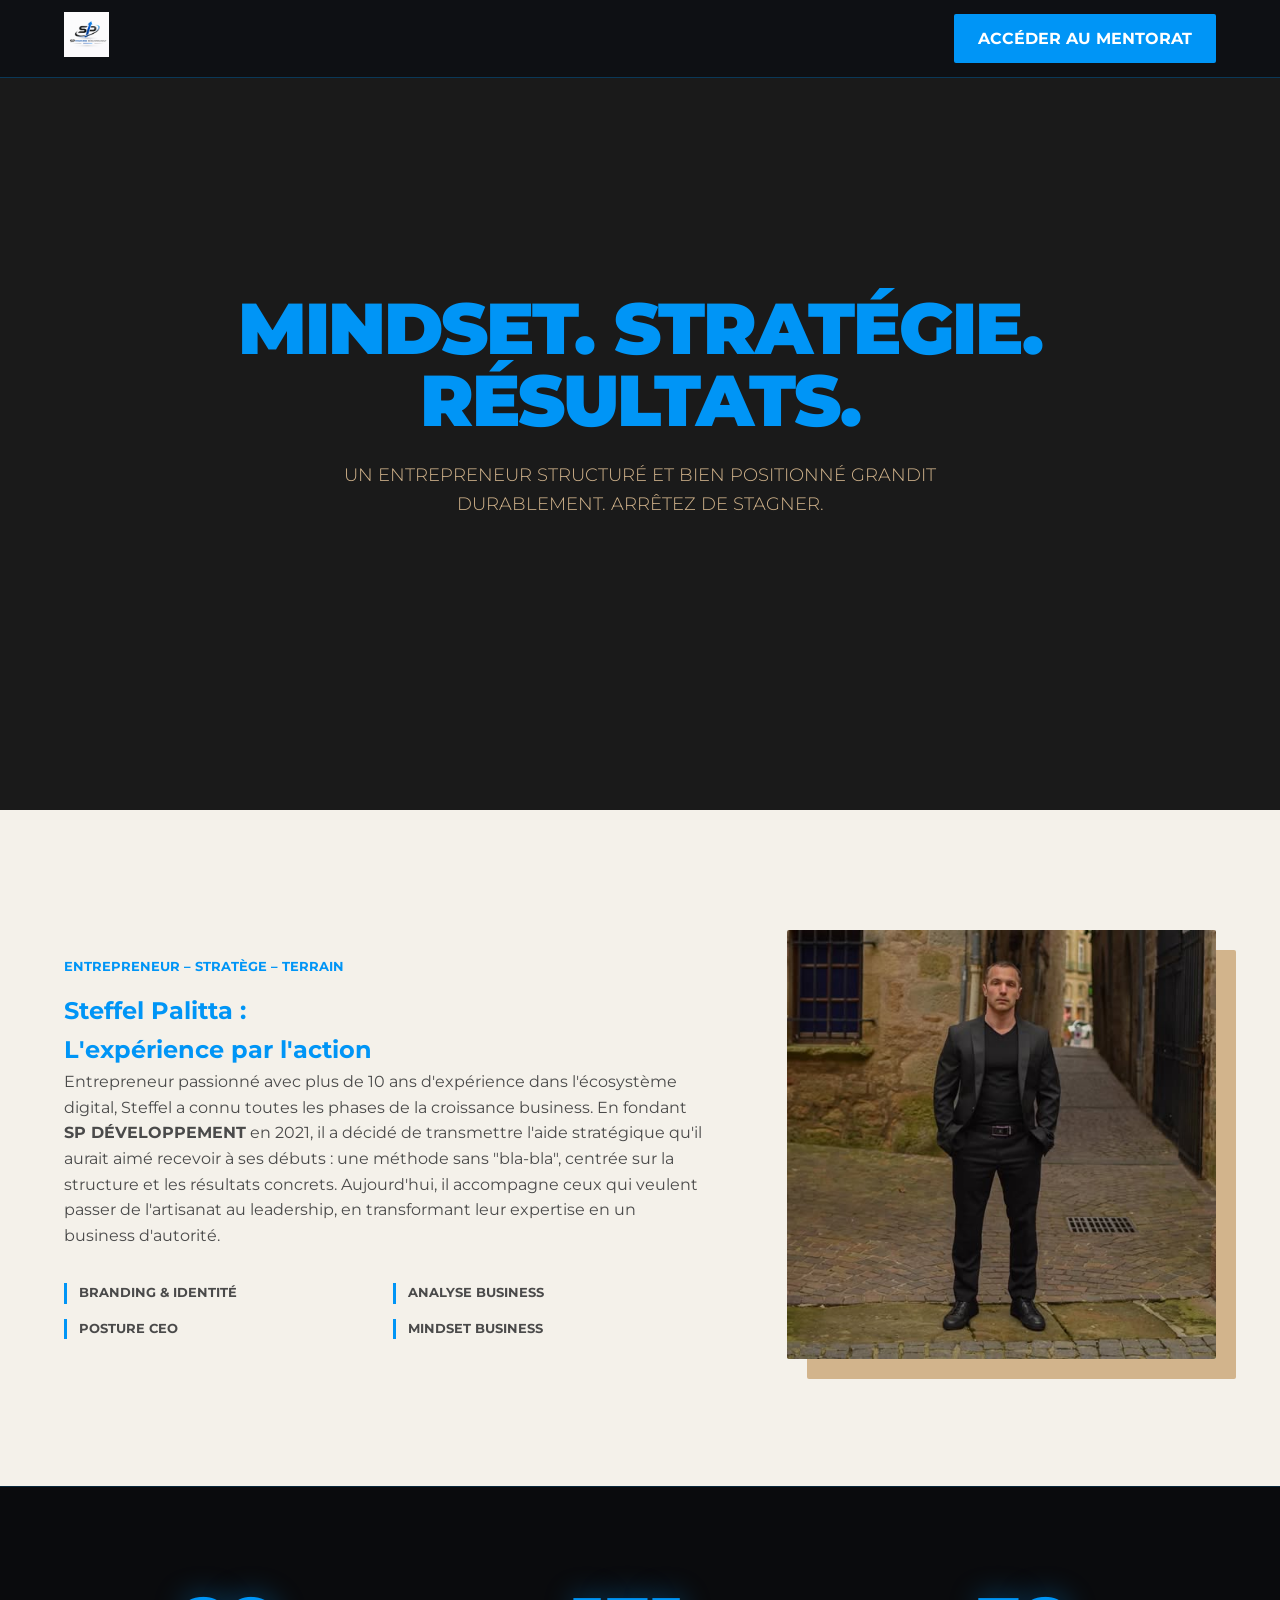
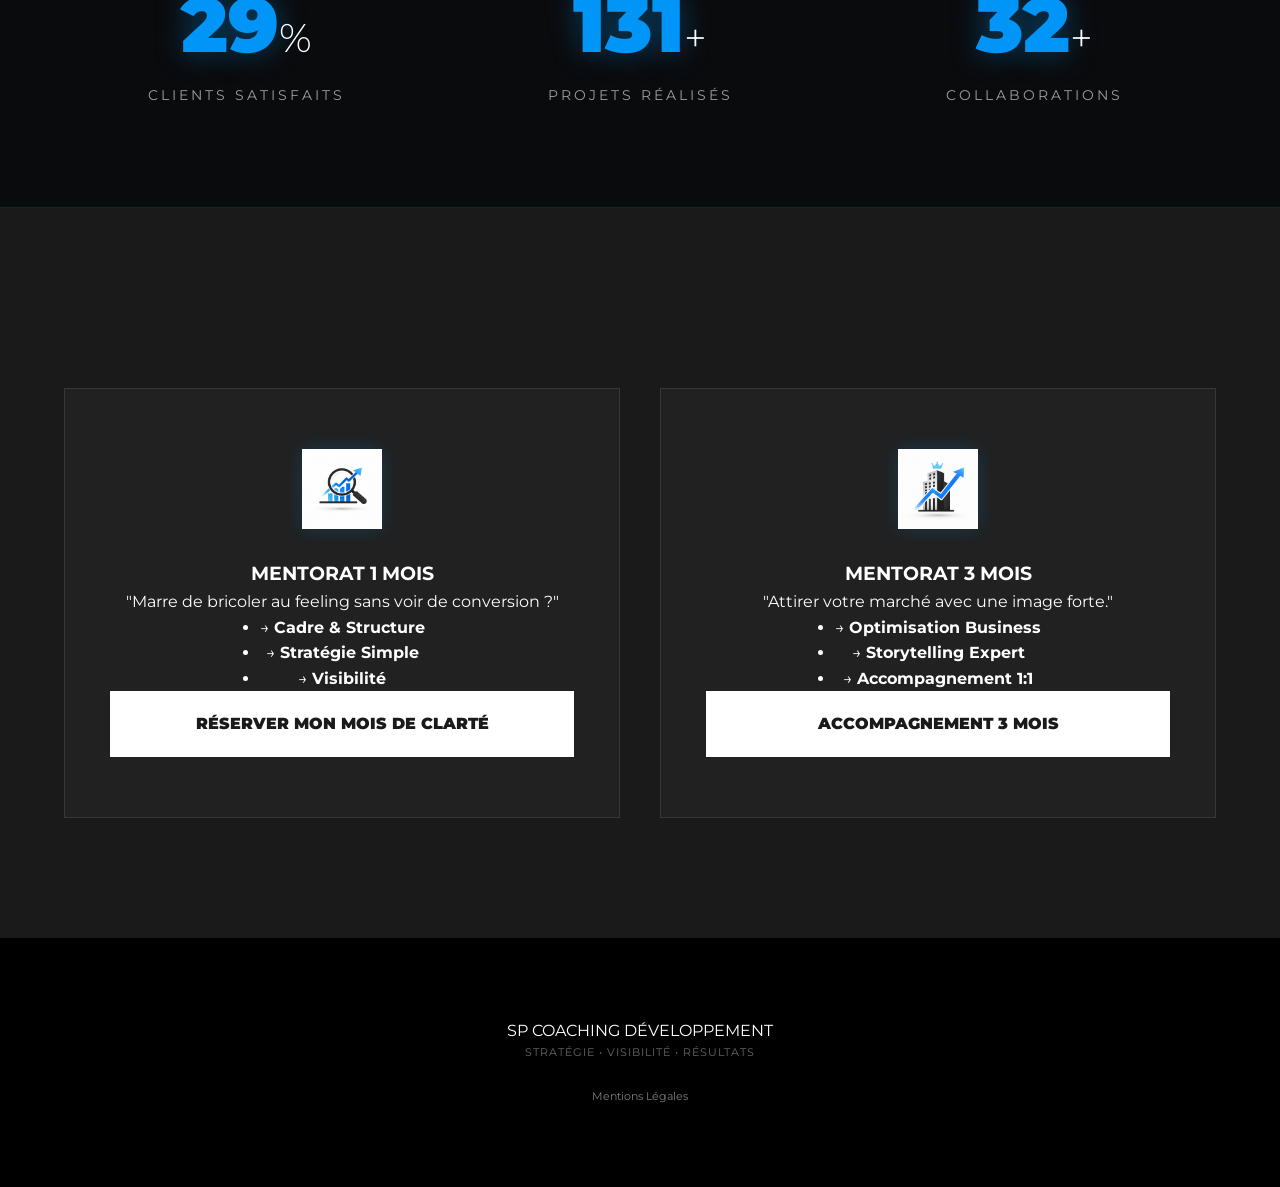
<file: index.html>
<!DOCTYPE html>
<html lang="fr">
<head>
    <meta charset="UTF-8">
    <meta name="viewport" content="width=device-width, initial-scale=1.0">
    
    <title>SP Coaching Developpement | Stratégie & Croissance Entrepreneuriale</title>
    <meta name="description" content="Passez de l'artisanat au leadership avec Steffel Palitta. Accompagnement stratégique et mindset business.">

    <link rel="apple-touch-icon" sizes="180x180" href="assets/apple-touch-icon.png">
    <link rel="icon" type="image/png" sizes="32x32" href="assets/favicon-32x32.png">
    <link rel="icon" type="image/png" sizes="16x16" href="assets/favicon-16x16.png">
    <link rel="shortcut icon" href="assets/favicon.ico">

    <meta property="og:title" content="SP Coaching Développement | Stratégie & Croissance">
    <meta property="og:image" content="assets/logo.png">

    <link href="https://fonts.googleapis.com/css2?family=Montserrat:wght@300;400;700;900&display=swap" rel="stylesheet">
    <link rel="stylesheet" href="css/style.css">
</head>
<body>
    <div id="scroll-progress"></div>
    <header>
        <div class="logo-container">
            <img src="assets/logo.png" alt="SP Développement">
        </div>
        <a href="#offres" class="nav-btn">ACCÉDER AU MENTORAT</a>
    </header>

    <section class="hero">
        <h1 class="reveal active">MINDSET. STRATÉGIE.<br><span>RÉSULTATS.</span></h1>
        <p class="reveal active">Un entrepreneur structuré et bien positionné grandit durablement. Arrêtez de stagner.</p>
    </section>

    <section class="bio">
    <div class="container-bio">
        <div class="bio-text reveal active">
            <span class="tagline">ENTREPRENEUR – STRATÈGE – TERRAIN</span>
            <h2>Steffel Palitta : <br>L'expérience par l'action</h2>
            <p>Entrepreneur passionné avec plus de 10 ans d'expérience dans l'écosystème digital, Steffel a connu toutes les phases de la croissance business. En fondant <strong>SP DÉVELOPPEMENT</strong> en 2021, il a décidé de transmettre l'aide stratégique qu'il aurait aimé recevoir à ses débuts : une méthode sans "bla-bla", centrée sur la structure et les résultats concrets. Aujourd'hui, il accompagne ceux qui veulent passer de l'artisanat au leadership, en transformant leur expertise en un business d'autorité.</p>
            <div class="skills">
                <div class="skill">Branding & Identité</div>
                <div class="skill">Analyse Business</div>
                <div class="skill">Posture CEO</div>
                <div class="skill">Mindset Business</div>
            </div>
        </div>

        <div class="bio-img reveal active">
            <img src="assets/steffel.jpg" alt="Steffel Palitta">
        </div>
    </div>
</section>
<section class="stats-bar reveal">
    <div class="stat-item">
        <span class="stat-number" data-target="100">0</span><span class="suffix">%</span>
        <p>Clients Satisfaits</p>
    </div>
    <div class="stat-item">
        <span class="stat-number" data-target="450">0</span><span class="suffix">+</span>
        <p>Projets Réalisés</p>
    </div>
    <div class="stat-item">
        <span class="stat-number" data-target="108">0</span><span class="suffix">+</span>
        <p>Collaborations</p>
    </div>
</section>
    <section id="offres" class="offres">
        <div class="grid-offres">
        
        <div class="card-offre reveal">
            <img src="assets/icone-1.png" alt="Mentorat 1 mois" class="icon-offre">
            <h3>MENTORAT 1 MOIS</h3>
            <p class="pain-point">"Marre de bricoler au feeling sans voir de conversion ?"</p>
            <ul>
                <li>→ <strong>Cadre & Structure</strong></li>
                <li>→ <strong>Stratégie Simple</strong></li>
                <li>→ <strong>Visibilité</strong></li>
            </ul>
            <a href="https://wa.me/33616036590?text=Bonjour%20Steffel,%20je%20viens%20de%20ton%20site%20et%20je%20souhaite%20en%20savoir%20plus%20sur%20le%20Mentorat%201%20mois."target="_blank" class="btn-action">Réserver mon mois de clarté</a>
        </div>

        <div class="card-offre reveal">
            <img src="assets/icone-2.png" alt="Mentorat 3 mois" class="icon-offre">
            <h3>MENTORAT 3 MOIS</h3>
            <p class="pain-point">"Attirer votre marché avec une image forte."</p>
            <ul>
                <li>→ <strong>Optimisation Business</strong></li>
                <li>→ <strong>Storytelling Expert</strong></li>
                <li>→ <strong>Accompagnement 1:1</strong></li>
            </ul>
            <a href="https://wa.me/33616036590?text=Bonjour%20Steffel,%20je%20viens%20de%20ton%20site%20et%20je%20souhaite%20en%20savoir%20plus%20sur%20le%20Mentorat%203%20mois."target="_blank" class="btn-action">Accompagnement 3 mois</a>
        </div>

    </div>
    </section>

    <footer>
        <div class="footer-logo">SP COACHING DÉVELOPPEMENT</div>
        <p style="opacity: 0.4; font-size: 0.7rem; letter-spacing: 1px; margin-bottom: 20px;">STRATÉGIE • VISIBILITÉ • RÉSULTATS</p>
        <a href="mentions-legales.html" style="color: white; font-size: 0.7rem; text-decoration: none; opacity: 0.5;">Mentions Légales</a>
</body>
<script src="js/main.js"></script>
</html>
</file>
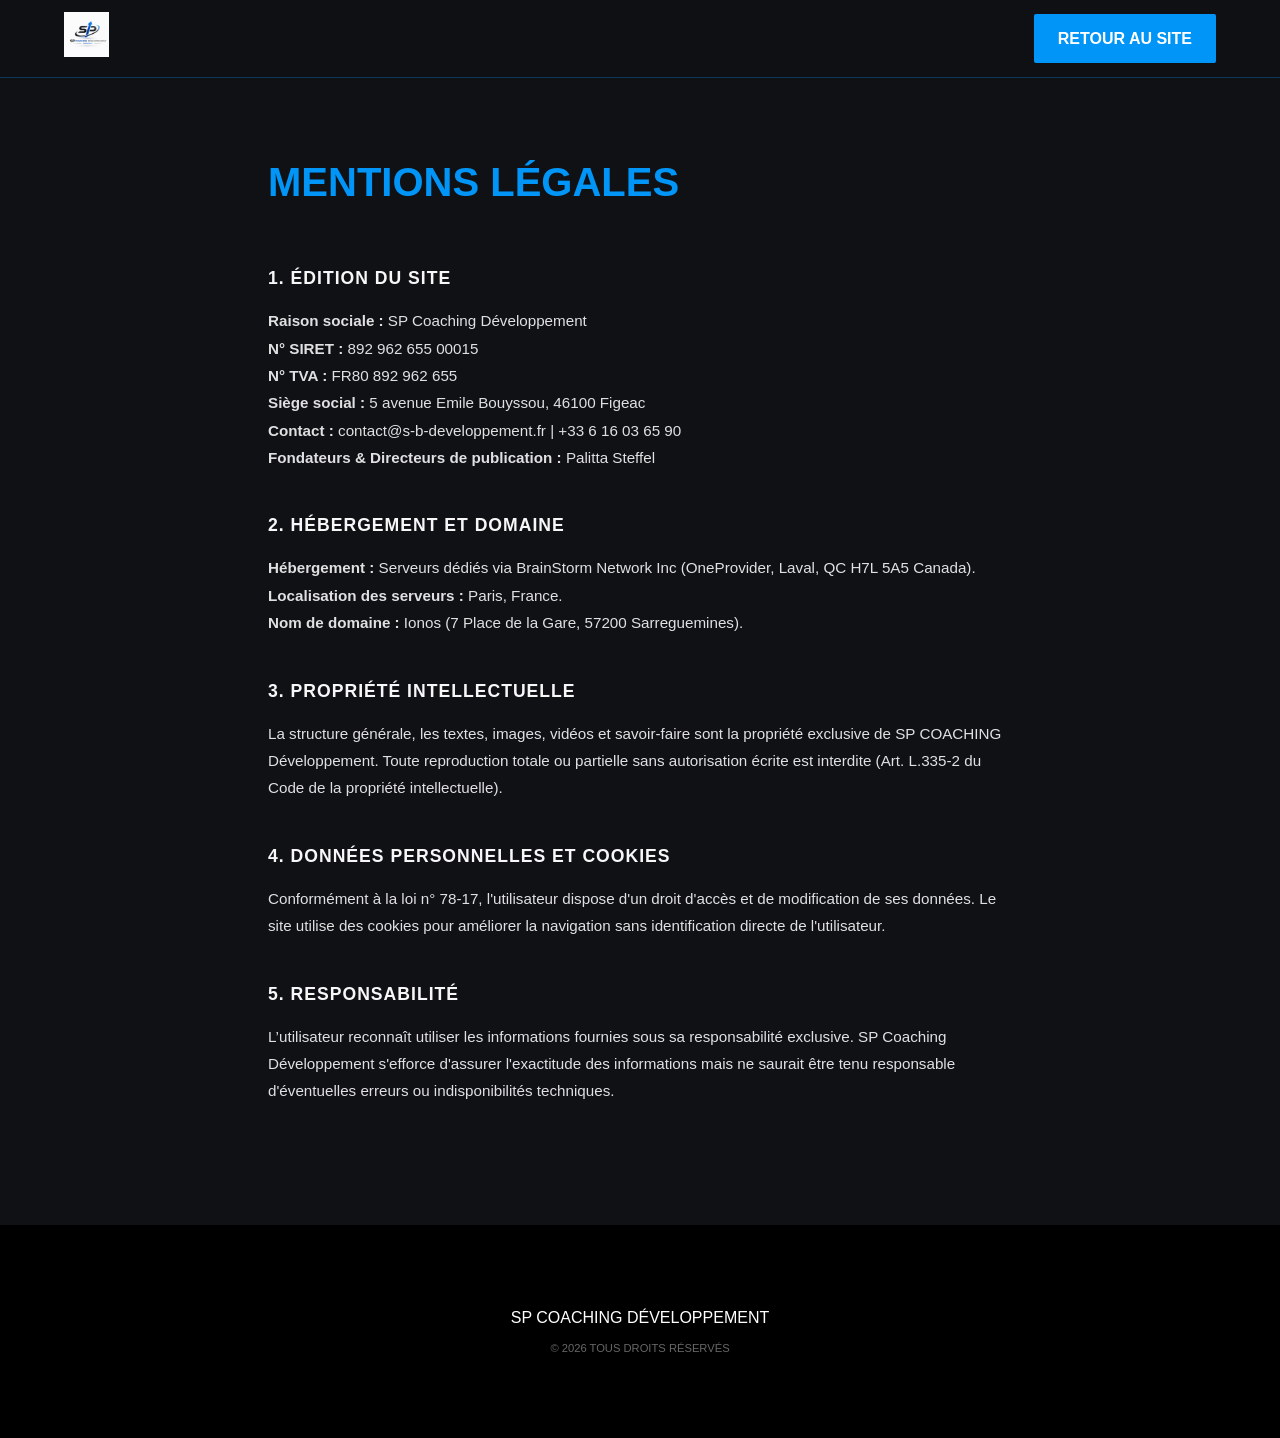
<file: mentions-legales.html>
<!DOCTYPE html>
<html lang="fr">
<head>
    <meta charset="UTF-8">
    <meta name="viewport" content="width=device-width, initial-scale=1.0">
    <title>Mentions Légales | SP Coaching Développement</title>
    <link rel="stylesheet" href="css/style.css">
    <style>
        .mentions-content { padding: 150px 10% 80px; max-width: 1000px; margin: 0 auto; color: #f7f7f8; }
        .mentions-content h1 { font-weight: 900; font-size: 2.5rem; margin-bottom: 50px; border-bottom: 4px solid var(--rouge-signature); display: inline-block; }
        .item-legal { margin-bottom: 40px; }
        .item-legal h3 { color: var(--rouge-signature); text-transform: uppercase; letter-spacing: 1px; margin-bottom: 15px; font-size: 1.1rem; }
        .item-legal p, .item-legal li { font-size: 0.95rem; line-height: 1.8; opacity: 0.9; }
        .item-legal ul { padding-left: 20px; list-style-type: square; }
    </style>
</head>
<body>

    <header>
        <div class="logo-container">
            <a href="index.html"><img src="assets/logo.png" alt="SP Coaching Développement"></a>
        </div>
        <a href="index.html" class="nav-btn">RETOUR AU SITE</a>
    </header>

    <main class="mentions-content">
        <h1>MENTIONS LÉGALES</h1>
        
        <div class="item-legal">
            <h3>1. ÉDITION DU SITE</h3>
            <p><strong>Raison sociale :</strong> SP Coaching Développement</p>
            <p><strong>N° SIRET :</strong> 892 962 655 00015</p>
            <p><strong>N° TVA :</strong> FR80 892 962 655</p>
            <p><strong>Siège social :</strong> 5 avenue Emile Bouyssou, 46100 Figeac</p>
            <p><strong>Contact :</strong> contact@s-b-developpement.fr | +33 6 16 03 65 90</p>
            <p><strong>Fondateurs & Directeurs de publication :</strong> Palitta Steffel</p>
        </div>

        <div class="item-legal">
            <h3>2. HÉBERGEMENT ET DOMAINE</h3>
            <p><strong>Hébergement :</strong> Serveurs dédiés via BrainStorm Network Inc (OneProvider, Laval, QC H7L 5A5 Canada).</p>
            <p><strong>Localisation des serveurs :</strong> Paris, France.</p>
            <p><strong>Nom de domaine :</strong> Ionos (7 Place de la Gare, 57200 Sarreguemines).</p>
        </div>

        <div class="item-legal">
            <h3>3. PROPRIÉTÉ INTELLECTUELLE</h3>
            <p>La structure générale, les textes, images, vidéos et savoir-faire sont la propriété exclusive de SP COACHING Développement. Toute reproduction totale ou partielle sans autorisation écrite est interdite (Art. L.335-2 du Code de la propriété intellectuelle).</p>
        </div>

        <div class="item-legal">
            <h3>4. DONNÉES PERSONNELLES ET COOKIES</h3>
            <p>Conformément à la loi n° 78-17, l'utilisateur dispose d'un droit d'accès et de modification de ses données. Le site utilise des cookies pour améliorer la navigation sans identification directe de l'utilisateur.</p>
        </div>

        <div class="item-legal">
            <h3>5. RESPONSABILITÉ</h3>
            <p>L’utilisateur reconnaît utiliser les informations fournies sous sa responsabilité exclusive. SP Coaching Développement s'efforce d'assurer l'exactitude des informations mais ne saurait être tenu responsable d'éventuelles erreurs ou indisponibilités techniques.</p>
        </div>
    </main>

    <footer>
        <div class="footer-logo">SP COACHING DÉVELOPPEMENT</div>
        <p style="opacity: 0.4; font-size: 0.7rem; margin-top: 10px;">© 2026 TOUS DROITS RÉSERVÉS</p>
    </footer>

</body>
</html>
</file>
<file: css/style.css>
/* DESIGN GLOBAL & CHARTE GRAPHIQUE SP DÉVELOPPEMENT */
:root {
    --couleur-principale: #0095f6; 
    --couleur-sombre: #0F1115;
    --noir-graphite: #1a1a1a; /* Ajouté */
    --blanc-cassé: #F4F1EA;
    --gris-text: #4A4A4A;
    --beige-sable: #D2B48C; /* Ajouté pour tes sous-titres */
    --transition-smooth: all 0.3s ease; /* Ajouté pour tes animations */
}

/* Mise à jour automatique des éléments clés */
h1, h2, .highlight { color: var(--couleur-principale); }
.nav-btn { background-color: var(--couleur-principale); color: white; border: none; }
.cta-whatsapp { border: 2px solid var(--couleur-principale); color: var(--couleur-principale); }
.cta-whatsapp:hover { background-color: var(--couleur-principale); color: white; }

* { margin: 0; padding: 0; box-sizing: border-box; }
html { scroll-behavior: smooth; }
body { 
    font-family: 'Montserrat', sans-serif; 
    background-color: var(--couleur-sombre); /* On met un fond sombre par défaut */
    color: white; 
    line-height: 1.6; 
    overflow-x: hidden; 
}

/* ANIMATIONS DE RÉVÉLATION (CORRIGÉES) */
.reveal { 
    opacity: 1; /* On force à 1 pour que ce soit visible tout de suite */
    transform: none; 
}

/* On garde quand même l'animation pour plus tard */
@keyframes fadeIn { 
    from { opacity: 0; transform: translateY(20px); } 
    to { opacity: 1; transform: translateY(0); } 
}

.active { 
    animation: fadeIn 0.8s ease forwards; 
}

/* HEADER PREMIUM */
header { 
    background: rgba(15, 17, 21, 0.98); 
    backdrop-filter: blur(12px);
    padding: 12px 5%; 
    display: flex; justify-content: space-between; align-items: center; 
    position: fixed; width: 100%; top: 0; z-index: 1000; 
    border-bottom: 1px solid rgba(0, 149, 246, 0.3); 
}
.logo-container img { height: 45px; width: auto; }

.nav-btn { 
    background: var(--couleur-principale); 
    color: white; 
    padding: 12px 24px; 
    text-decoration: none; 
    font-weight: bold; 
    border-radius: 2px; 
    transition: var(--transition-smooth); 
}
.nav-btn:hover { background: white; color: var(--couleur-principale); }

/* HERO SECTION */
.hero { 
    height: 90vh; 
    background: var(--noir-graphite); 
    color: white; 
    display: flex; flex-direction: column; 
    justify-content: center; align-items: center; 
    text-align: center; padding: 0 5%; 
}
.hero h1 { font-size: clamp(2.2rem, 8vw, 4.5rem); text-transform: uppercase; font-weight: 900; line-height: 1; margin-bottom: 25px; letter-spacing: -2px; }
.hero span { color: var(--couleur-principale); }
.hero p { font-size: 1.1rem; max-width: 700px; color: var(--beige-sable); font-weight: 300; text-transform: uppercase; }

/* BIO - Mise en page Texte à gauche / Photo à droite */
.bio { 
    padding: 120px 5%; 
    background: var(--blanc-cassé); /* On utilise ta variable */
    color: var(--gris-text); /* On force un gris foncé lisible */
}

.container-bio { 
    max-width: 1200px; 
    margin: 0 auto; 
    display: flex; 
    gap: 80px; 
    align-items: center; 
}

.bio-text { 
    flex: 1.2; /* Le texte prend un peu plus de place */
}

.bio-img { 
    flex: 0.8; /* La photo vient se caler dans le vide à droite */
}

.bio-img img { 
    width: 100%; 
    border-radius: 2px; 
    box-shadow: 20px 20px 0 var(--beige-sable); 
}

.tagline { 
    color: var(--couleur-principale); 
    font-weight: 700; 
    text-transform: uppercase; 
    font-size: 0.8rem; 
    display: block; 
    margin-bottom: 15px;
}

.skills { 
    display: grid; 
    grid-template-columns: 1fr 1fr; 
    gap: 15px; 
    margin-top: 35px; 
}

.skill { 
    font-weight: 700; 
    font-size: 0.8rem; 
    text-transform: uppercase; 
    border-left: 3px solid var(--couleur-principale); 
    padding-left: 12px; 
}
/* OFFRES & ICONES */
.offres { padding: 120px 5%; background: var(--noir-graphite); color: white; }
.grid-offres { display: grid; grid-template-columns: repeat(auto-fit, minmax(350px, 1fr)); gap: 40px; max-width: 1200px; margin: 60px auto 0; }
/* SECTION OFFRES : Centrage et Impact visuel */
.card-offre { 
    background: rgba(255,255,255,0.03); 
    padding: 60px 45px; 
    border: 1px solid rgba(255,255,255,0.1); 
    transition: var(--transition-smooth);
    display: flex; 
    flex-direction: column; 
    align-items: center; /* Centre tes "carrés" internes horizontalement */
    text-align: center;   /* Aligne tes textes au milieu */
}

.icon-offre { 
    width: 80px; /* Taille augmentée pour Alexandra */
    height: auto; 
    margin-bottom: 30px; 
    display: block; 
    transition: var(--transition-smooth);
    filter: drop-shadow(0 0 10px rgba(0, 149, 246, 0.2)); /* Lueur subtile */
}
.card-offre:hover .icon-offre { transform: translateY(-5px) scale(1.1); }

.btn-action { 
    display: block; width: 100%; padding: 20px; text-align: center; 
    background: white; color: var(--noir-graphite); text-decoration: none; 
    font-weight: 900; text-transform: uppercase; transition: var(--transition-smooth); 
}
.btn-action:hover { background: var(--couleur-principale); color: white; box-shadow: 0 10px 20px rgba(0, 149, 246, 0.4); }

footer { padding: 80px 5%; background: black; text-align: center; color: white; }
/* STYLE DU FOOTER FINAL */
footer {
    padding: 80px 5%;
    background: #000000;
    text-align: center;
    color: white;
}

footer a {
    color: rgba(255, 255, 255, 0.6);
    text-decoration: none;
    font-size: 0.8rem;
    transition: var(--transition-smooth);
}

footer a:hover {
    color: var(--couleur-principale);
    text-decoration: underline;
}
/* --- SECTION STATS PIMPÉE --- */
.stats-bar {
    display: flex;
    justify-content: space-around;
    align-items: center;
    padding: 100px 5%;
    background: #0a0b0d; 
    border-top: 1px solid rgba(0, 149, 246, 0.2);
    border-bottom: 1px solid rgba(0, 149, 246, 0.2);
    flex-wrap: wrap; 
    gap: 30px;
} /* <-- J'ai ajouté cette accolade qui manquait */

.stat-item {
    text-align: center;
    min-width: 200px;
}

.stat-number {
    font-size: clamp(3rem, 6vw, 5rem); 
    font-weight: 900;
    color: var(--couleur-principale); 
    text-shadow: 0 0 30px rgba(0, 149, 246, 0.4); 
    line-height: 1;
}

.suffix {
    font-size: 2.5rem;
    color: white;
    font-weight: 300;
}

.stat-item p {
    text-transform: uppercase;
    font-size: 0.85rem;
    letter-spacing: 3px;
    color: rgba(255, 255, 255, 0.6);
    margin-top: 15px;
}

/* BARRE DE PROGRESSION HAUT DE PAGE */
#scroll-progress {
    position: fixed;
    top: 0;
    left: 0;
    width: 0%; /* Elle commence à zéro */
    height: 4px;
    background: #0095f6; /* Ton bleu signature */
    z-index: 10001; /* Doit être au-dessus du header */
    box-shadow: 0 0 10px rgba(0, 149, 246, 0.5);
    transition: width 0.1s ease-out;
}
/* --- CONFIGURATION MOBILE (SMARTPHONE) - AJUSTEMENT DES ESPACES --- */
@media (max-width: 768px) {
    
    /* 1. Header : Plus fin */
    header {
        padding: 8px 4%; /* Encore un peu moins de hauteur */
    }

    /* 2. Hero Section : On réduit la hauteur de la section entière */
    .hero {
        min-height: 70vh; /* Moins de hauteur forcée */
        padding-top: 100px; /* Espace pour le header fixé */
        padding-bottom: 40px; /* Moins de vide en bas */
    }
    .hero h1 {
        font-size: 2.1rem !important;
        margin-bottom: 15px; /* Moins d'espace sous le titre */
    }

    /* 3. BIO : On resserre */
    .bio {
        padding: 50px 5%; /* On divise par deux les espaces haut/bas (était 120px) */
    }
    .container-bio {
        gap: 30px; /* Moins d'espace entre le texte et l'image */
    }

    /* 4. STATS : On resserre */
    .stats-bar {
        padding: 40px 5%; /* On réduit le vide (était 100px) */
        gap: 20px; /* Moins d'espace entre chaque chiffre */
    }

    /* 5. OFFRES : On resserre */
    .offres {
        padding: 50px 5%; /* On réduit le vide (était 120px) */
    }
    .grid-offres {
        margin-top: 30px; /* Moins d'espace après le titre de section */
        gap: 20px;
    }
    .card-offre {
        padding: 30px 20px; /* Cartes plus compactes */
    }
    .icon-offre {
        width: 60px; /* Icones un peu plus petites */
        margin-bottom: 20px;
    }

    /* 6. Footer : Moins de vide */
    footer {
        padding: 40px 5%; /* Moins d'espace (était 80px) */
    }
}
</file>
